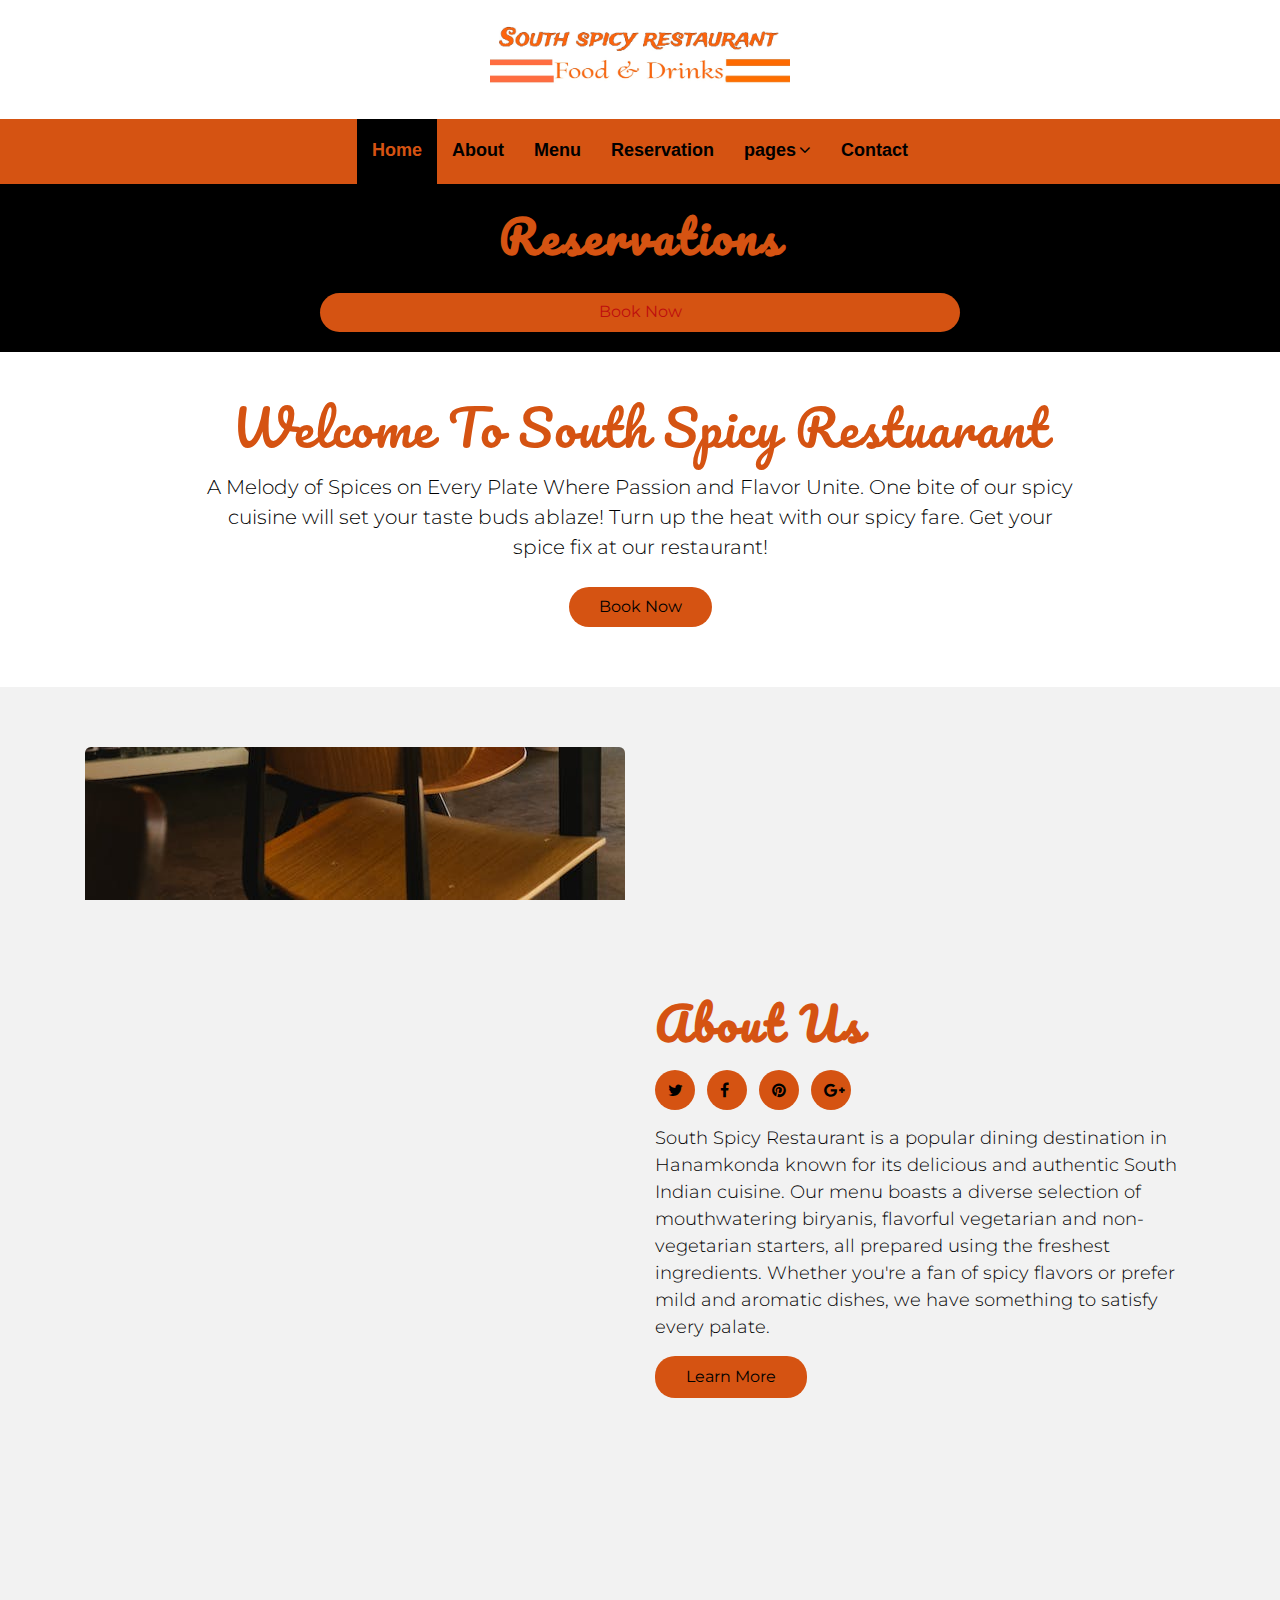
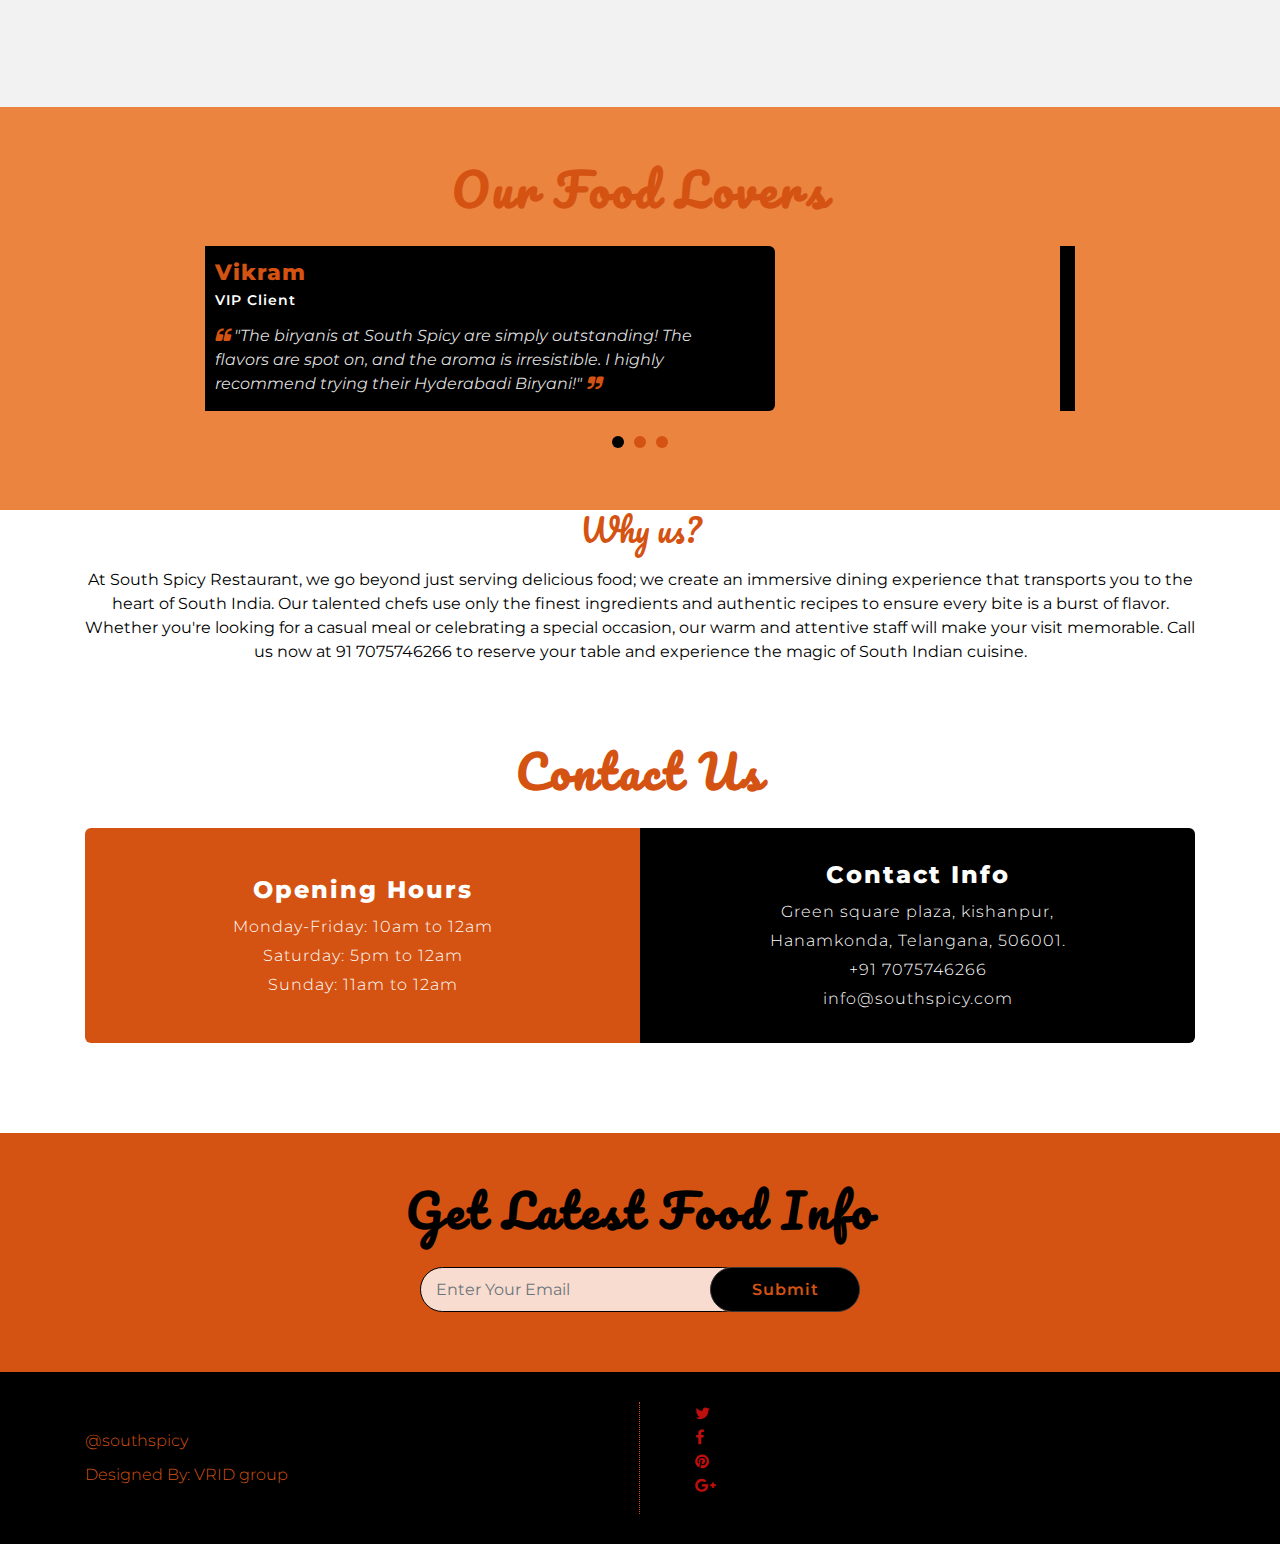
<file: southspicy1/index.html>
<!DOCTYPE html>
<html lang="en">
    <head>
        <meta charset="utf-8">
        <title>South Spicy</title>
        <meta content="width=device-width, initial-scale=1.0" name="viewport">
        <meta content="" name="keywords">
        <meta content="" name="description">

        <!-- Favicons -->
        <link href="img/favicon.ico" rel="icon">
        <link href="img/apple-touch-icon.png" rel="apple-touch-icon">

        <!-- Google Fonts -->
        <link href="https://fonts.googleapis.com/css?family=Montserrat:200,300,400,500,600|Pacifico" rel="stylesheet"> 

        <!-- Bootstrap CSS File -->
        <link href="vendor/bootstrap/css/bootstrap.min.css" rel="stylesheet">

        <!-- Libraries CSS Files -->
        <link href="vendor/font-awesome/css/font-awesome.min.css" rel="stylesheet">
        <link href="vendor/animate/animate.min.css" rel="stylesheet">
        <link href="vendor/owlcarousel/assets/owl.carousel.min.css" rel="stylesheet">
        <link href="vendor/tempusdominus/css/tempusdominus-bootstrap-4.min.css" rel="stylesheet" />

        <!-- Main Stylesheet File -->
        <link href="css/style.css" rel="stylesheet">
    </head>

    <body>

        <!-- Top Header Start -->
        <section id="top-header">
            <div class="logo">
				<img src="img/logo.jpg.jpeg" />
            </div>
        </section>
        <!-- Top Header End -->

        <!-- Header Start -->
        <header id="header">
            <div class="container">
                <nav id="nav-menu-container">
                    <ul class="nav-menu">
                        <li class="menu-active"><a href="index.html">Home</a></li>
                        <li><a href="about.html">About</a></li>
                        <li><a href="menu.html">Menu</a></li>
                        <li><a href="reservation.php">Reservation</a></li>
                        <li class="menu-has-children"><a href="#">pages</a>
                            <ul>
                                <li><a href="log_in.php">Login</a></li>
                            </ul>
                        </li>
                        <li><a href="contact.html">Contact</a></li>
                    </ul>
                </nav>
            </div>
        </header>
        <!-- Header End -->
        
        <!-- Reservations Section Start -->
        <section id="reservations">
            <div class="container">
                <header class="section-header">
                    <h3>Reservations</h3>
                </header>
                <div class="container">
                    <button class="btn btn-block btn-book"><a href="reservation.php">Book Now</a> </button>
                </div>
            </div>
        </section>
        <!-- Reservations Section End -->
        
        <!-- Welcome Section Start -->
        <div id="welcome">
            <div class="container">
                <h3>Welcome to south spicy restuarant</h3>
                <p>A Melody of Spices on Every Plate Where Passion and Flavor Unite. One bite of our spicy cuisine will set your taste buds ablaze! Turn up the heat with our spicy fare. Get your spice fix at our restaurant!</p>
                <a href="reservation.php">Book Now</a>
            </div>
        </div>
        <!-- Welcome Section End -->

        <!-- About Section Start-->
        <section id="about">
            <div class="container">
                <div class="row">
                    <div class="col-md-6">
                        <div class="about-col-left"></div>
                    </div>

                    <div class="col-md-6">
                        <div class="about-col-right">
                            <header class="section-header">
                                <h3>About Us</h3>
                            </header>
                            <ul class="icon">
                                <li><a href="#" class="fa fa-twitter"></a></li>
                                <li><a href="#" class="fa fa-facebook"></a></li>
                                <li><a href="#" class="fa fa-pinterest"></a></li>
                                <li><a href="#" class="fa fa-google-plus"></a></li>
                            </ul>
                           <P>South Spicy Restaurant is a popular dining destination in Hanamkonda known for its delicious and authentic South Indian cuisine. Our menu boasts a diverse selection of mouthwatering biryanis, flavorful vegetarian and non-vegetarian starters, all prepared using the freshest ingredients. Whether you're a fan of spicy flavors or prefer mild and aromatic dishes, we have something to satisfy every palate.</P>
                            <a class="btn" href="#">Learn More</a>
                        </div>
                    </div>
                </div>
            </div>
        </section>
        <!-- About Section End-->

        <!-- Testimonials Section Start -->
        <section id="testimonials" class="section-bg wow fadeInUp">
            <div class="container">
                <div class="section-header">
                    <h3>Our Food Lovers</h3>
                </div>
                <div class="owl-carousel testimonials-carousel">
                    <div class="row testimonial-item">
                        <div class="col-sm-8">
                            <div class="testimonial-content">
                                <div class="content">
                                    <h4>Vikram</h4>
                                    <h5>VIP Client</h5>
                                    <p>
                                        <i class="fa fa-quote-left"></i>
                                        "The biryanis at South Spicy are simply outstanding! The flavors are spot on, and the aroma is irresistible. I highly recommend trying their Hyderabadi Biryani!"
                                        <i class="fa fa-quote-right"></i>
                                    </p>
                                </div>
                            </div>
                        </div>
                    </div>

                    <div class="row testimonial-item">
                        <div class="col-sm-8">
                            <div class="testimonial-content">
                                <div class="content">
                                    <h4>Ravi</h4>
                                    <h5>Regular Client</h5>
                                    <p>
                                        <i class="fa fa-quote-left"></i>
                                        "I've been a regular at South Spicy for years, and they never disappoint. Their veg starters are always fresh and flavorful. The Gobi Manchurian and Paneer Tikka are my favorites!"
                                        <i class="fa fa-quote-right"></i>
                                    </p>
                                </div>
                            </div>
                        </div>
                    </div>

                    <div class="row testimonial-item">
                        <div class="col-sm-8">
                            <div class="testimonial-content">
                                <div class="content">
                                    <h4>Kruthi</h4>
                                    <h5>VIP Client</h5>
                                    <p>
                                        <i class="fa fa-quote-left"></i>
                                        "If you're a spicy lover like me, you have to try the chilly chicken at South Spicy. It's perfectly cooked and full of flavor. I can't get enough of it!"
                                        <i class="fa fa-quote-right"></i>
                                    </p>
                                </div>
                            </div>
                        </div>
                    </div>
                </div>
            </div>
        </section>
        <!-- Testimonials Section End -->




        <!--why us-->
        <div class="lc-section-content lc-section-padding-top-large lc-section-padding-bottom-large">
            <!--Standard width 1 column-->
    <section class="content spacing-default">
        <div class="container">
            <div class="row">
                <div class="col-lg-12 col-sm-12">
                    <div class="qms-client-template-area"><div class="qms-text-module qms-simple-text-module animated fadeInUp" data-aos="fadeInUp">
                        <h2 style="text-align: center; color: #d55312;" >Why us?</h2>
                        <p style="text-align: center;">At South Spicy Restaurant, we go beyond just serving delicious food; we create an immersive dining experience that transports you to the heart of South India. Our talented chefs use only the finest ingredients and authentic recipes to ensure every bite is a burst of flavor. Whether you're looking for a casual meal or celebrating a special occasion, our warm and attentive staff will make your visit memorable. Call us now at 91 7075746266 to reserve your table and experience the magic of South Indian cuisine.</p>
                    </div>
                </div>
                </div>
            </div>
        </div>
    </section>
    <!--Standard width 1 column-->
        <!--end why us-->


        <!-- Contact Section Start -->
        <section id="contact">
            <div class="container">
                <div class="section-header">
                    <h3>Contact Us</h3>
                </div>
                
                <div class="row contact-detail">
                    <div class="col-md-6">
                        <div class="contact-col-1">
                            <div class="contact-hours">
                                <h4>Opening Hours</h4>
                                <p>Monday-Friday: 10am to 12am</p>
                                <p>Saturday: 5pm to 12am</p>
                                <p>Sunday: 11am to 12am</p>
                            </div>
                        </div>
                    </div>
                    <div class="col-md-6">
                        <div class="contact-col-2">
                            <div class="contact-info">
                                <h4>Contact Info</h4>
                                <p>Green square plaza, kishanpur,</p><p> Hanamkonda, Telangana, 506001.</p>
                                <p><a href="tel:+1-234-567-8900">+91 7075746266</a></p>
                                <p><a href="mailto:info@example.com">info@southspicy.com</a></p>
                            </div>
                        </div>
                    </div>
                </div>
            </div>
        </section>
        <!-- Contact Section End -->

        <!-- Subscriber Section Start -->
        <section id="subscriber">
            <div class="container">
                <div class="section-header">
                    <h3>Get Latest Food Info</h3>
                </div>
                
                <div class="row">
                    <div class="col-12">
                        <form class="form-inline">
                            <div class="form-group">
                                <input type="email" class="form-control" placeholder="Enter Your Email">
                            </div>
                            <button type="submit" class="btn">Submit</button>
                        </form>
                    </div>
                </div>
            </div>
        </section>
        <!-- Subscriber Section end -->

        <!-- Footer Start -->
        <footer id="footer">
            <div class="container">
                <div class="row">
                    <div class="col-sm-6">
                        <div class="copyright">
							<p>@southspicy<a href=""></a></p>
							
							<!--/*** This template is free as long as you keep the footer author’s credit link/attribution link/backlink. If you'd like to use the template without the footer author’s credit link/attribution link/backlink, you can purchase the Credit Removal License from "https://htmlcodex.com/credit-removal". Thank you for your support. ***/-->
							<p>Designed By: VRID group<a href="https://htmlcodex.com"></a></p>
						</div>
                    </div>
                    <div class="col-sm-6">
                        <ul class="icon">
                            <li><a href="#" class="fa fa-twitter"></a></li>
                            <li><a href="#" class="fa fa-facebook"></a></li>
                            <li><a href="#" class="fa fa-pinterest"></a></li>
                            <li><a href="#" class="fa fa-google-plus"></a></li>
                        </ul>
                    </div>
                </div>
            </div>
        </footer>
        <!-- Footer end -->

        <a href="#" class="back-to-top"><i class="fa fa-chevron-up"></i></a>

        <!-- JavaScript Libraries -->
        <script src="vendor/jquery/jquery.min.js"></script>
        <script src="vendor/jquery/jquery-migrate.min.js"></script>
        <script src="vendor/bootstrap/js/bootstrap.bundle.min.js"></script>
        <script src="vendor/easing/easing.min.js"></script>
        <script src="vendor/stickyjs/sticky.js"></script>
        <script src="vendor/superfish/hoverIntent.js"></script>
        <script src="vendor/superfish/superfish.min.js"></script>
        <script src="vendor/owlcarousel/owl.carousel.min.js"></script>
        <script src="vendor/tempusdominus/js/moment.min.js"></script>
        <script src="vendor/tempusdominus/js/moment-timezone.min.js"></script>
        <script src="vendor/tempusdominus/js/tempusdominus-bootstrap-4.min.js"></script>

        <!-- Main Javascript File -->
        <script src="js/main.js"></script>

    </body>
</html>
</file>
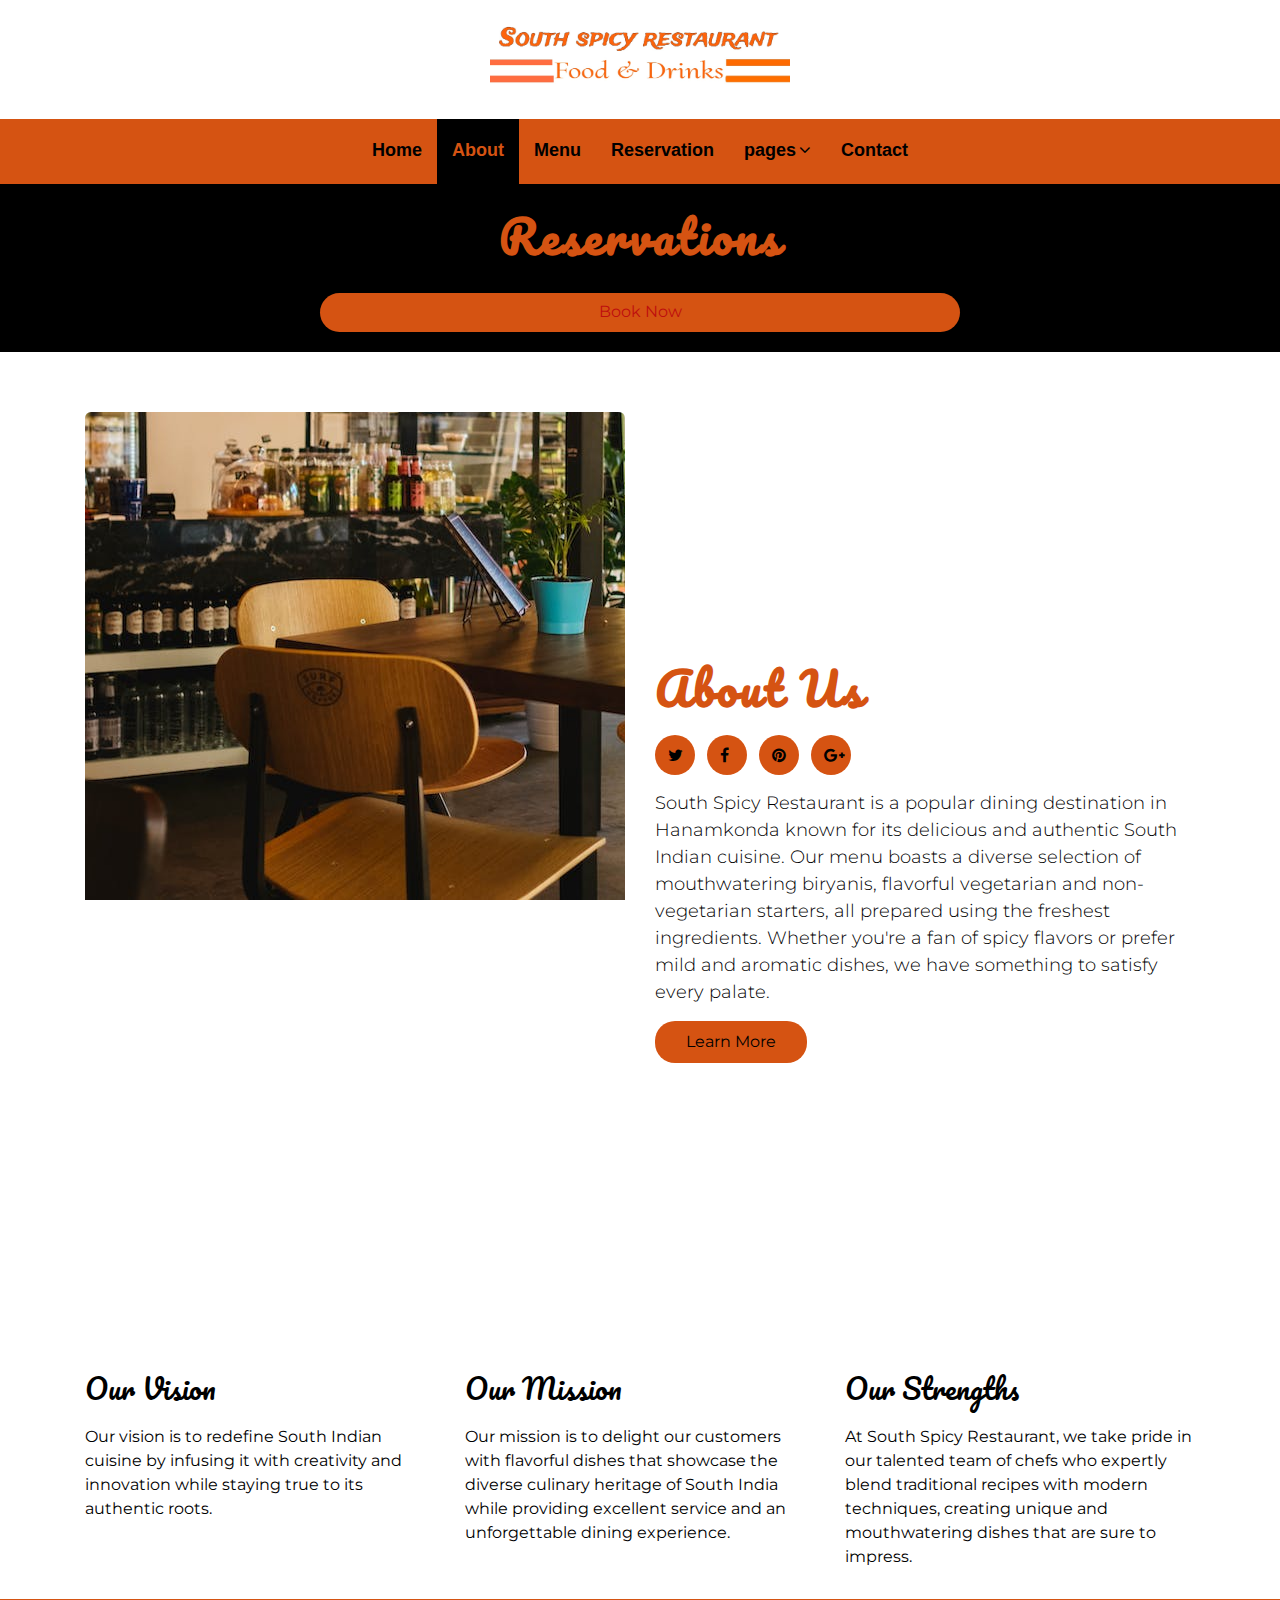
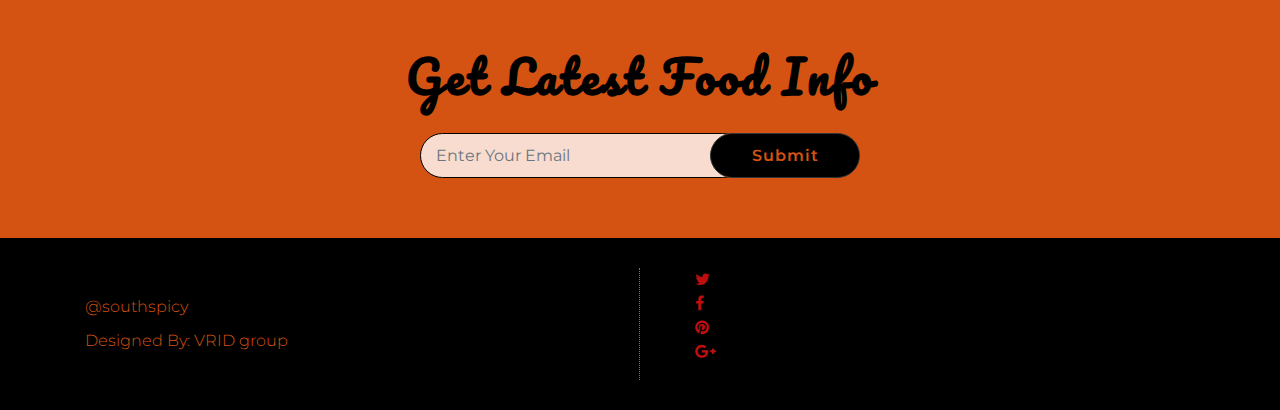
<file: southspicy1/about.html>
<!DOCTYPE html>
<html lang="en">
    <head>
        <meta charset="utf-8">
        <title>South Spicy</title>
        <meta content="width=device-width, initial-scale=1.0" name="viewport">
        <meta content="" name="keywords">
        <meta content="" name="description">

        <!-- Favicons -->
        <link href="img/favicon.ico" rel="icon">
        <link href="img/apple-touch-icon.png" rel="apple-touch-icon">

        <!-- Google Fonts -->
        <link href="https://fonts.googleapis.com/css?family=Montserrat:200,300,400,500,600|Pacifico" rel="stylesheet"> 

        <!-- Bootstrap CSS File -->
        <link href="vendor/bootstrap/css/bootstrap.min.css" rel="stylesheet">

        <!-- Libraries CSS Files -->
        <link href="vendor/font-awesome/css/font-awesome.min.css" rel="stylesheet">
        <link href="vendor/animate/animate.min.css" rel="stylesheet">
        <link href="vendor/owlcarousel/assets/owl.carousel.min.css" rel="stylesheet">
        <link href="vendor/tempusdominus/css/tempusdominus-bootstrap-4.min.css" rel="stylesheet" />

        <!-- Main Stylesheet File -->
        <link href="css/style.css" rel="stylesheet">
    </head>

    <body>

        <!-- Top Header Start -->
        <section id="top-header">
            <div class="logo">
                <img src="img/logo.jpg.jpeg" />
            </div>
        </section>
        <!-- Top Header End -->

        <!-- Header Start -->
        <header id="header">
            <div class="container">
                <nav id="nav-menu-container">
                    <ul class="nav-menu">
                        <li><a href="index.html">Home</a></li>
                        <li class="menu-active"><a href="about.html">About</a></li>
                        <li><a href="menu.html">Menu</a></li>
                        <li><a href="reservation.php">Reservation</a></li>
                        <li class="menu-has-children"><a href="#">pages</a>
                            <ul>
                                <li><a href="log_in.php">Login</a></li>
                            </ul>
                        </li>
                        <li><a href="contact.html">Contact</a></li>
                    </ul>
                </nav>
            </div>
        </header>
        <!-- Header End -->

        <!-- Reservations Section Start -->
        <section id="reservations">
            <div class="container">
                <header class="section-header">
                    <h3>Reservations</h3>
                </header>
                <div class="container">
                    <button class="btn btn-block btn-book"><a href="reservation.php">Book Now</a> </button>
                </div>
            </div>
        </section>
        <!-- Reservations Section End -->

        <!-- About Section Start-->
        <section id="about" style="background: #ffffff;">
            <div class="container">
                <div class="row">
                    <div class="col-md-6">
                        <div class="about-col-left"></div>
                    </div>

                    <div class="col-md-6">
                        <div class="about-col-right">
                            <header class="section-header">
                                <h3>About Us</h3>
                            </header>
                            <ul class="icon">
                                <li><a href="#" class="fa fa-twitter"></a></li>
                                <li><a href="#" class="fa fa-facebook"></a></li>
                                <li><a href="#" class="fa fa-pinterest"></a></li>
                                <li><a href="#" class="fa fa-google-plus"></a></li>
                            </ul>
                                 <P>South Spicy Restaurant is a popular dining destination in Hanamkonda known for its delicious and authentic South Indian cuisine. Our menu boasts a diverse selection of mouthwatering biryanis, flavorful vegetarian and non-vegetarian starters, all prepared using the freshest ingredients. Whether you're a fan of spicy flavors or prefer mild and aromatic dishes, we have something to satisfy every palate.</P>
                            <a class="btn" href="#">Learn More</a>
                        </div>
                    </div>
                </div>
            </div>
        </section>

        <div class="lc-section-content lc-section-padding-top-large lc-section-padding-bottom-large">
            <!--standard width 3 column 4-4-4-->
    <section class="content spacing-default">
        <div class="container">
            <div class="row">
                <div class="col-lg-4 col-sm-4">
                    <div class="qms-client-template-area"><div class="qms-text-module qms-simple-text-module animated fadeInUp" data-aos="fadeInUp"><h3>Our Vision</h3></div><div class="qms-text-module qms-simple-text-module animated fadeInUp" data-aos="fadeInUp"><p>Our vision is to redefine South Indian cuisine by infusing it with creativity and innovation while staying true to its authentic roots.</p></div></div>
                </div>
                <div class="col-lg-4 col-sm-4">
                    <div class="qms-client-template-area"><div class="qms-text-module qms-simple-text-module animated fadeInUp" data-aos="fadeInUp"><h3>Our Mission</h3></div><div class="qms-text-module qms-simple-text-module animated fadeInUp" data-aos="fadeInUp"><p>Our mission is to delight our customers with flavorful dishes that showcase the diverse culinary heritage of South India while providing excellent service and an unforgettable dining experience.</p></div></div>
                </div>
                <div class="col-lg-4 col-sm-4">
                    <div class="qms-client-template-area"><div class="qms-text-module qms-simple-text-module animated fadeInUp" data-aos="fadeInUp"><h3>Our Strengths</h3></div><div class="qms-text-module qms-simple-text-module animated fadeInUp" data-aos="fadeInUp"><p>At South Spicy Restaurant, we take pride in our talented team of chefs who expertly blend traditional recipes with modern techniques, creating unique and mouthwatering dishes that are sure to impress.</p></div></div>
                </div>
            </div>
        </div>
    </section>
    <!--/Standard width 3 column 4-4-4-->
    
        </div>
        <!-- About Section End-->

        <!-- Subscriber Section Start -->
        <section id="subscriber">
            <div class="container">
                <div class="section-header">
                    <h3>Get Latest Food Info</h3>
                </div>

                <div class="row">
                    <div class="col-12">
                        <form class="form-inline">
                            <div class="form-group">
                                <input type="email" class="form-control" placeholder="Enter Your Email">
                            </div>
                            <button type="submit" class="btn">Submit</button>
                        </form>
                    </div>
                </div>
            </div>
        </section>
        <!-- Subscriber Section end -->

        <!-- Footer Start -->
        <footer id="footer">
            <div class="container">
                <div class="row">
                    <div class="col-sm-6">
                        <div class="copyright">
							<p>@southspicy<a href=""></a></p>
							
							<!--/*** This template is free as long as you keep the footer author’s credit link/attribution link/backlink. If you'd like to use the template without the footer author’s credit link/attribution link/backlink, you can purchase the Credit Removal License from "https://htmlcodex.com/credit-removal". Thank you for your support. ***/-->
							<p>Designed By: VRID group<a href="https://htmlcodex.com"></a></p>
						</div>
                    </div>
                    <div class="col-sm-6">
                        <ul class="icon">
                            <li><a href="#" class="fa fa-twitter"></a></li>
                            <li><a href="#" class="fa fa-facebook"></a></li>
                            <li><a href="#" class="fa fa-pinterest"></a></li>
                            <li><a href="#" class="fa fa-google-plus"></a></li>
                        </ul>
                    </div>
                </div>
            </div>
        </footer>
        <!-- Footer end -->

        <a href="#" class="back-to-top"><i class="fa fa-chevron-up"></i></a>

        <!-- JavaScript Libraries -->
        <script src="vendor/jquery/jquery.min.js"></script>
        <script src="vendor/jquery/jquery-migrate.min.js"></script>
        <script src="vendor/bootstrap/js/bootstrap.bundle.min.js"></script>
        <script src="vendor/easing/easing.min.js"></script>
        <script src="vendor/stickyjs/sticky.js"></script>
        <script src="vendor/superfish/hoverIntent.js"></script>
        <script src="vendor/superfish/superfish.min.js"></script>
        <script src="vendor/owlcarousel/owl.carousel.min.js"></script>
        <script src="vendor/tempusdominus/js/moment.min.js"></script>
        <script src="vendor/tempusdominus/js/moment-timezone.min.js"></script>
        <script src="vendor/tempusdominus/js/tempusdominus-bootstrap-4.min.js"></script>

        <!-- Main Javascript File -->
        <script src="js/main.js"></script>

    </body>
</html>
</file>
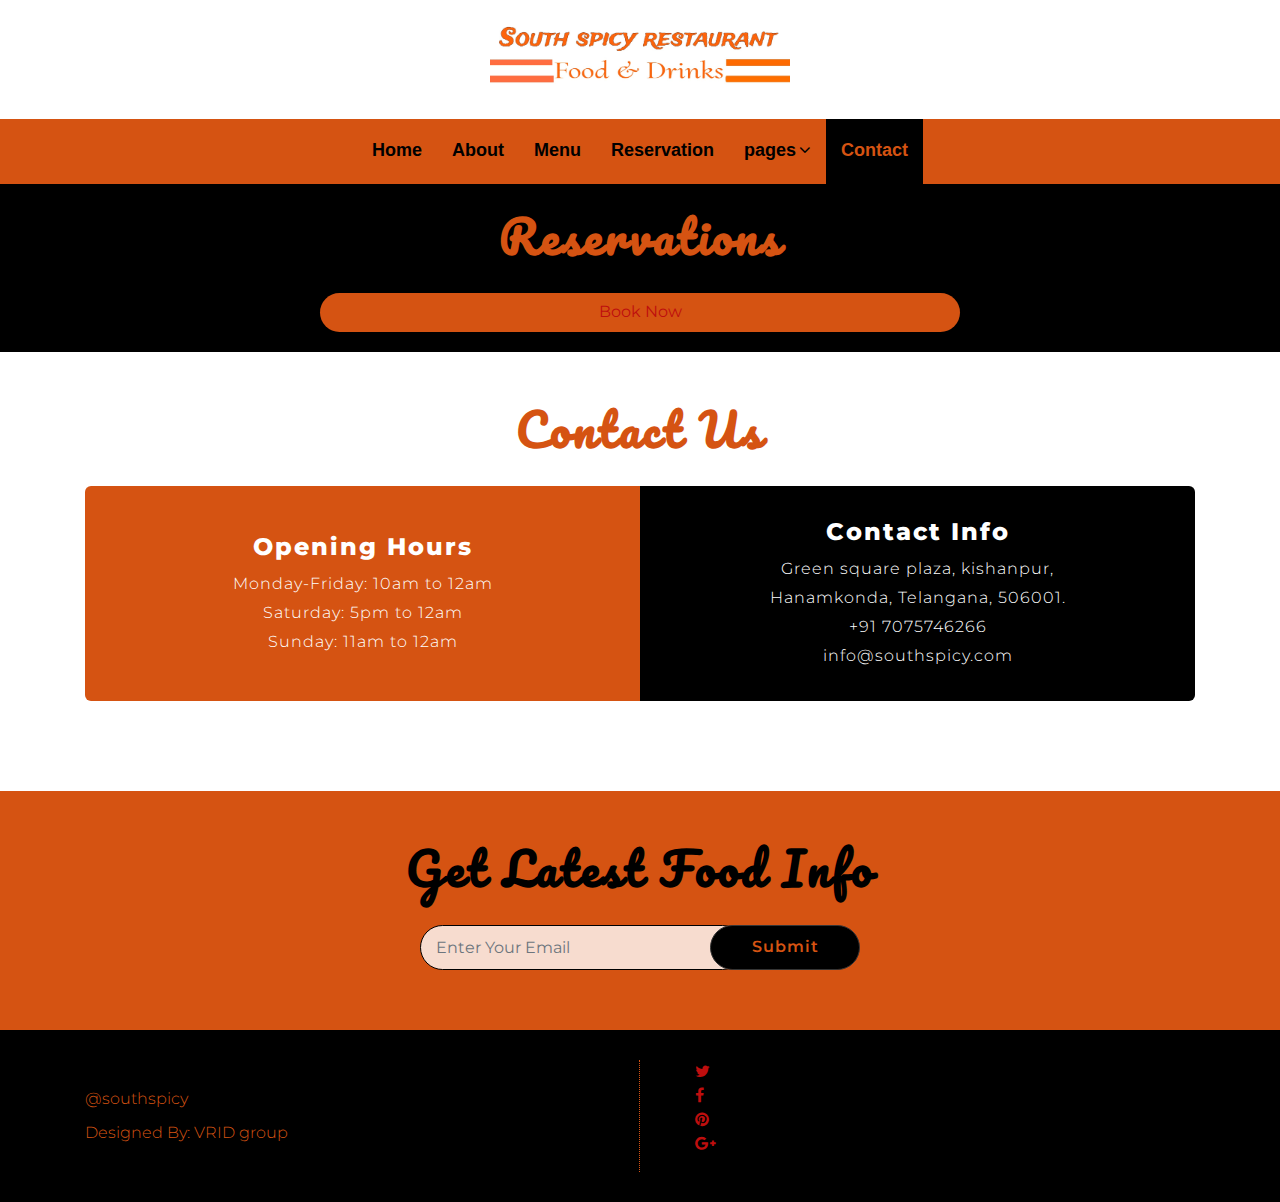
<file: southspicy1/contact.html>
<!DOCTYPE html>
<html lang="en">
    <head>
        <meta charset="utf-8">
        <title>South Spicy</title>
        <meta content="width=device-width, initial-scale=1.0" name="viewport">
        <meta content="" name="keywords">
        <meta content="" name="description">

        <!-- Favicons -->
        <link href="img/favicon.ico" rel="icon">
        <link href="img/apple-touch-icon.png" rel="apple-touch-icon">

        <!-- Google Fonts -->
        <link href="https://fonts.googleapis.com/css?family=Montserrat:200,300,400,500,600|Pacifico" rel="stylesheet"> 

        <!-- Bootstrap CSS File -->
        <link href="vendor/bootstrap/css/bootstrap.min.css" rel="stylesheet">

        <!-- Libraries CSS Files -->
        <link href="vendor/font-awesome/css/font-awesome.min.css" rel="stylesheet">
        <link href="vendor/animate/animate.min.css" rel="stylesheet">
        <link href="vendor/owlcarousel/assets/owl.carousel.min.css" rel="stylesheet">
        <link href="vendor/tempusdominus/css/tempusdominus-bootstrap-4.min.css" rel="stylesheet" />

        <!-- Main Stylesheet File -->
        <link href="css/style.css" rel="stylesheet">
    </head>

    <body>

        <!-- Top Header Start -->
        <section id="top-header">
            <div class="logo">
                <img src="img/logo.jpg.jpeg" />
            </div>
        </section>
        <!-- Top Header End -->

        <!-- Header Start -->
        <header id="header">
            <div class="container">
                <nav id="nav-menu-container">
                    <ul class="nav-menu">
                        <li><a href="index.html">Home</a></li>
                        <li><a href="about.html">About</a></li>
                        <li><a href="menu.html">Menu</a></li>
                        <li><a href="reservation.php">Reservation</a></li>
                        <li class="menu-has-children"><a href="#">pages</a>
                            <ul>
                                <li><a href="log_in.php">Login</a></li>
                            </ul>
                        </li>
                        <li class="menu-active"><a href="contact.html">Contact</a></li>
                    </ul>
                </nav>
            </div>
        </header>
        <!-- Header End -->

       <!-- Reservations Section Start -->
       <section id="reservations">
        <div class="container">
            <header class="section-header">
                <h3>Reservations</h3>
            </header>
            <div class="container">
                <button class="btn btn-block btn-book"><a href="reservation.php">Book Now</a> </button>
            </div>
        </div>
        </section>
       <!-- Reservations Section End -->

        <!-- Contact Section Start -->
        <section id="contact">
            <div class="container">
                <div class="section-header">
                    <h3>Contact Us</h3>
                </div>
                
                <div class="row contact-detail">
                    <div class="col-md-6">
                        <div class="contact-col-1">
                            <div class="contact-hours">
                                <h4>Opening Hours</h4>
                                <p>Monday-Friday: 10am to 12am</p>
                                <p>Saturday: 5pm to 12am</p>
                                <p>Sunday: 11am to 12am</p>
                            </div>
                        </div>
                    </div>
                    <div class="col-md-6">
                        <div class="contact-col-2">
                            <div class="contact-info">
                                <h4>Contact Info</h4>
                                <p>Green square plaza, kishanpur,</p><P> Hanamkonda, Telangana, 506001.</p>
                                <p><a href="tel:+1-234-567-8900">+91 7075746266</a></p>
                                <p><a href="mailto:info@example.com">info@southspicy.com</a></p>
                            </div>
                        </div>
                    </div>
                </div>

                
            </div>
        </section>
        <!-- Contact Section End -->
            
        <!-- Subscriber Section Start -->
        <section id="subscriber">
            <div class="container">
                <div class="section-header">
                    <h3>Get Latest Food Info</h3>
                </div>

                <div class="row">
                    <div class="col-12">
                        <form class="form-inline">
                            <div class="form-group">
                                <input type="email" class="form-control" placeholder="Enter Your Email">
                            </div>
                            <button type="submit" class="btn">Submit</button>
                        </form>
                    </div>
                </div>
            </div>
        </section>
        <!-- Subscriber Section end -->

            <!-- Footer Start -->
                <footer id="footer">
                    <div class="container">
                        <div class="row">
                            <div class="col-sm-6">
                                <div class="copyright">
                                    <p>@southspicy<a href=""></a></p>
                                    
                                    <!--/*** This template is free as long as you keep the footer author’s credit link/attribution link/backlink. If you'd like to use the template without the footer author’s credit link/attribution link/backlink, you can purchase the Credit Removal License from "https://htmlcodex.com/credit-removal". Thank you for your support. ***/-->
                                    <p>Designed By: VRID group<a href="https://htmlcodex.com"></a></p>
                                </div>
                            </div>
                            <div class="col-sm-6">
                                <ul class="icon">
                                    <li><a href="#" class="fa fa-twitter"></a></li>
                                    <li><a href="#" class="fa fa-facebook"></a></li>
                                    <li><a href="#" class="fa fa-pinterest"></a></li>
                                    <li><a href="#" class="fa fa-google-plus"></a></li>
                                </ul>
                            </div>
                        </div>
                    </div>
                </footer>
            <!-- Footer end -->

        <a href="#" class="back-to-top"><i class="fa fa-chevron-up"></i></a>

        <!-- JavaScript Libraries -->
        <script src="vendor/jquery/jquery.min.js"></script>
        <script src="vendor/jquery/jquery-migrate.min.js"></script>
        <script src="vendor/bootstrap/js/bootstrap.bundle.min.js"></script>
        <script src="vendor/easing/easing.min.js"></script>
        <script src="vendor/stickyjs/sticky.js"></script>
        <script src="vendor/superfish/hoverIntent.js"></script>
        <script src="vendor/superfish/superfish.min.js"></script>
        <script src="vendor/owlcarousel/owl.carousel.min.js"></script>
        <script src="vendor/tempusdominus/js/moment.min.js"></script>
        <script src="vendor/tempusdominus/js/moment-timezone.min.js"></script>
        <script src="vendor/tempusdominus/js/tempusdominus-bootstrap-4.min.js"></script>

        <!-- Main Javascript File -->
        <script src="js/main.js"></script>

    </body>
</html>
</file>
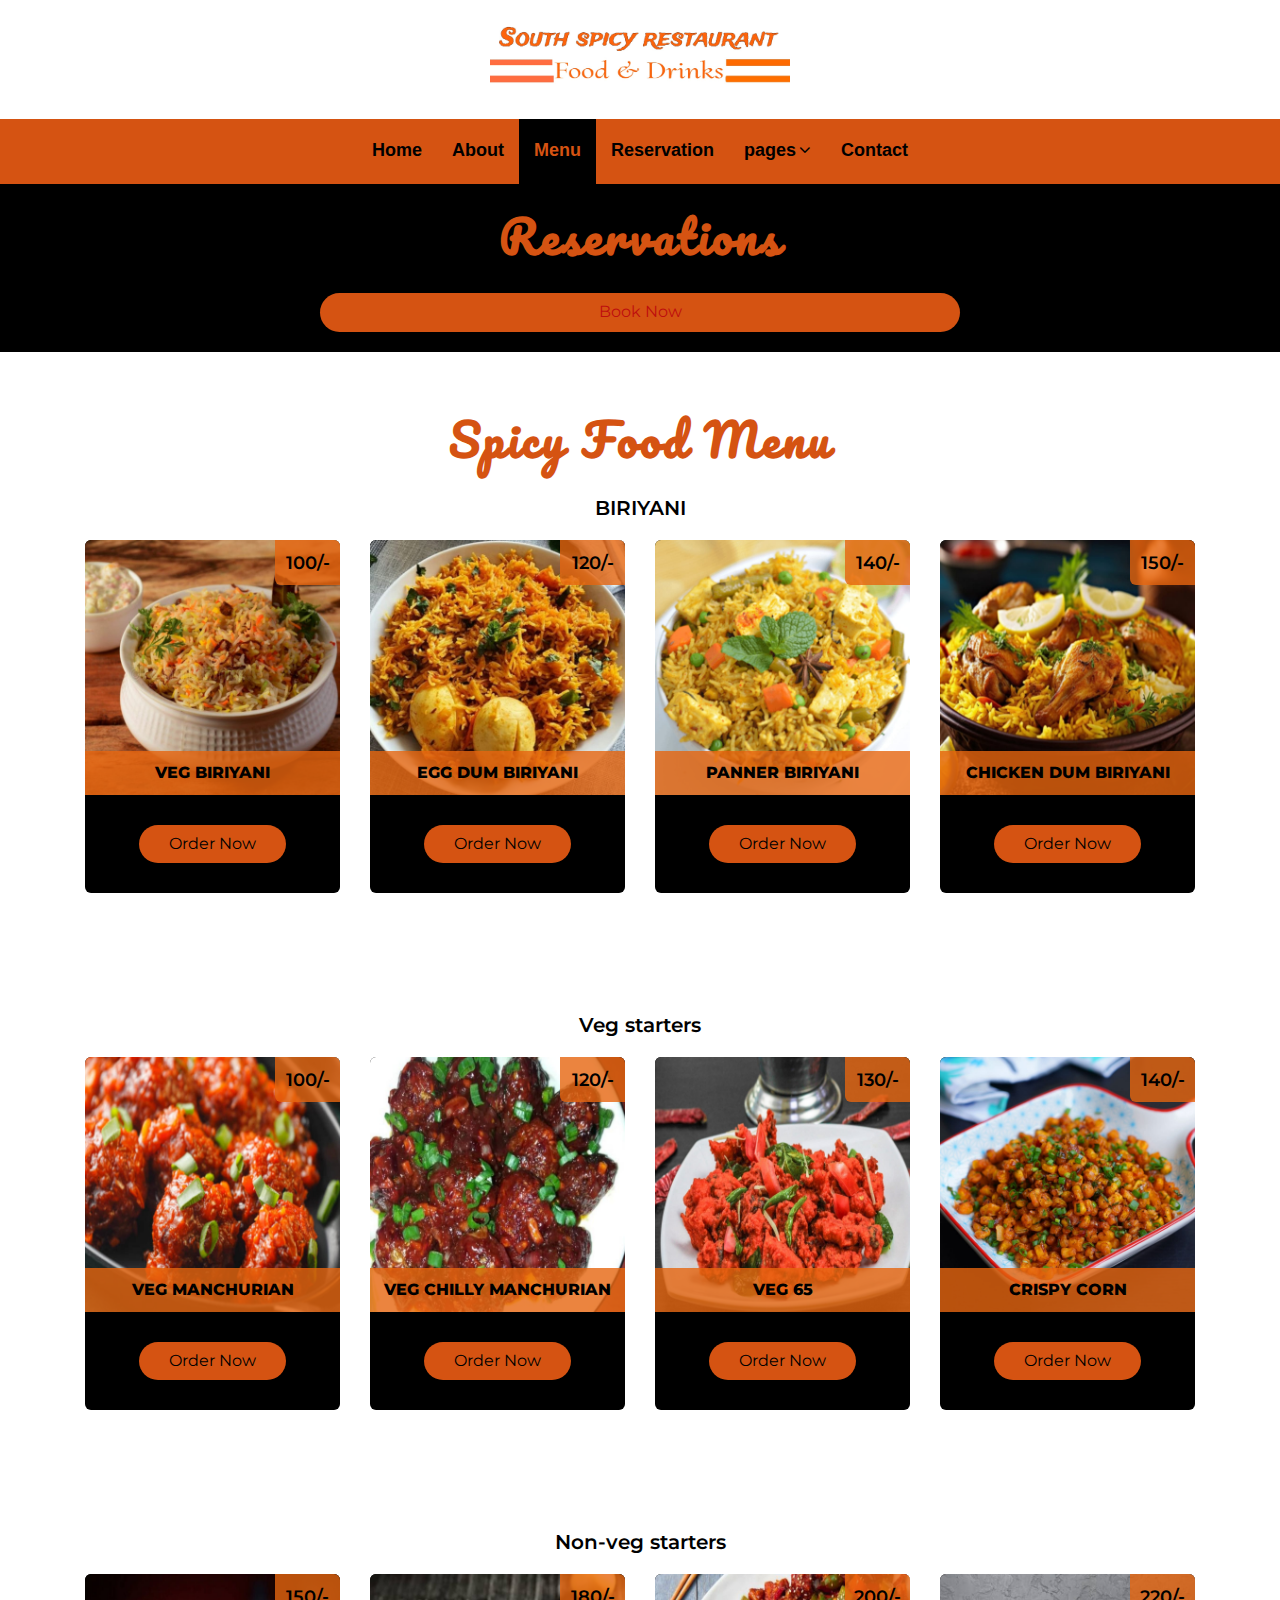
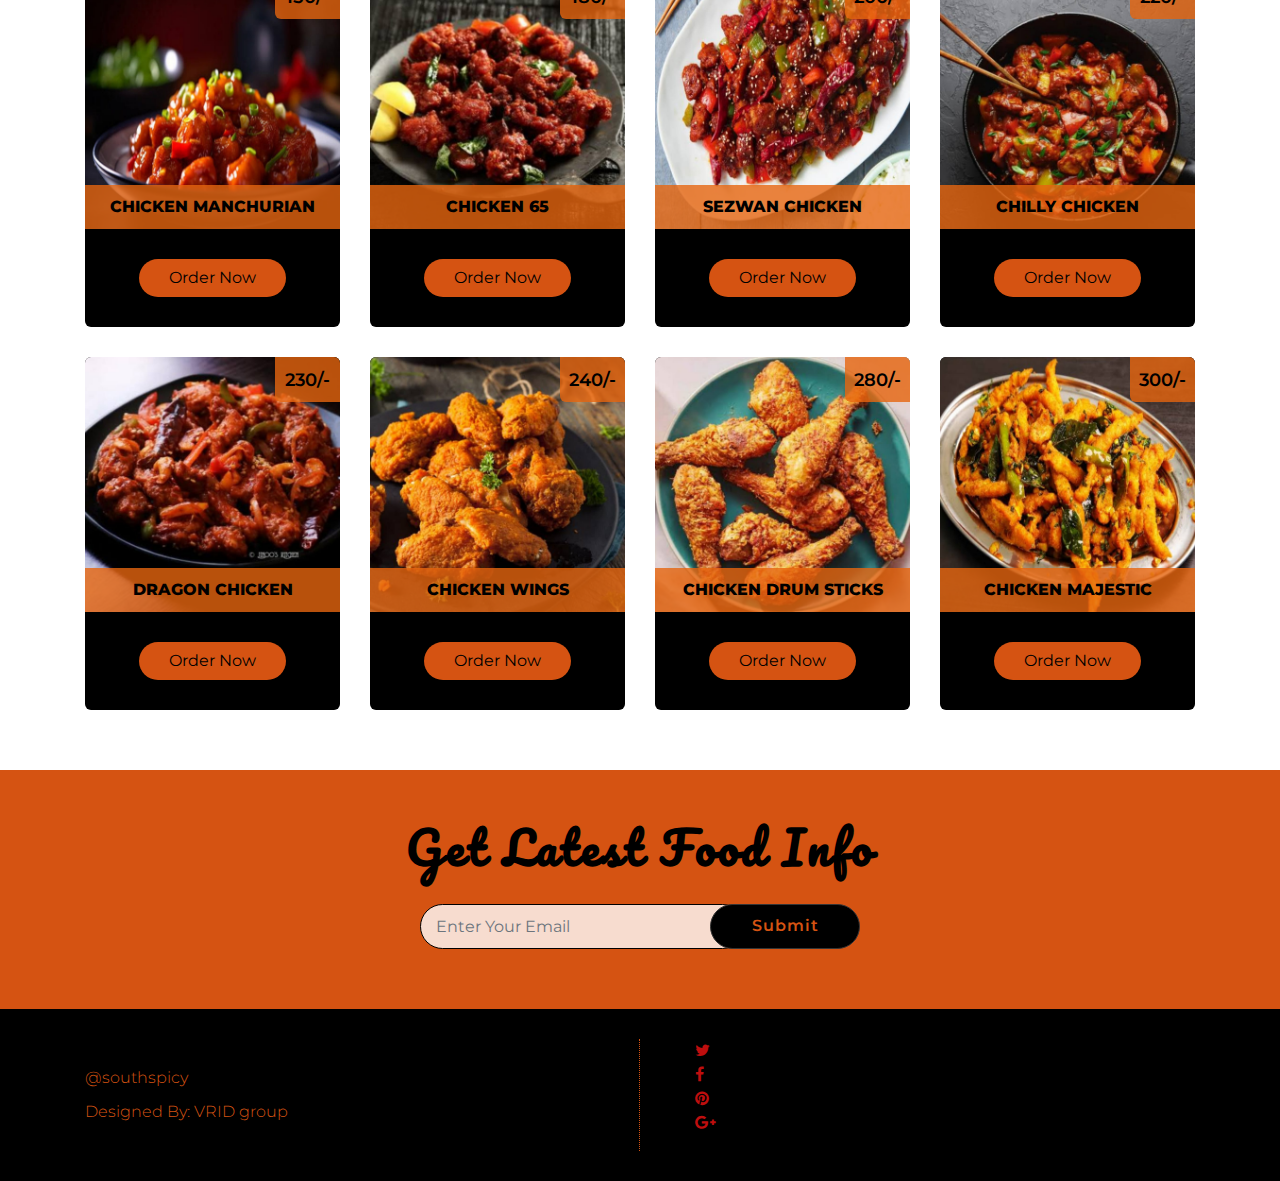
<file: southspicy1/menu.html>
<!DOCTYPE html>
<html lang="en">
    <head>
        <meta charset="utf-8">
        <title>ISouth Spicy</title>
        <meta content="width=device-width, initial-scale=1.0" name="viewport">
        <meta content="" name="keywords">
        <meta content="" name="description">

        <!-- Favicons -->
        <link href="img/favicon.ico" rel="icon">
        <link href="img/apple-touch-icon.png" rel="apple-touch-icon">

        <!-- Google Fonts -->
        <link href="https://fonts.googleapis.com/css?family=Montserrat:200,300,400,500,600|Pacifico" rel="stylesheet"> 

        <!-- Bootstrap CSS File -->
        <link href="vendor/bootstrap/css/bootstrap.min.css" rel="stylesheet">

        <!-- Libraries CSS Files -->
        <link href="vendor/font-awesome/css/font-awesome.min.css" rel="stylesheet">
        <link href="vendor/animate/animate.min.css" rel="stylesheet">
        <link href="vendor/owlcarousel/assets/owl.carousel.min.css" rel="stylesheet">
        <link href="vendor/tempusdominus/css/tempusdominus-bootstrap-4.min.css" rel="stylesheet" />

        <!-- Main Stylesheet File -->
        <link href="css/style.css" rel="stylesheet">
    </head>

    <body>

        <!-- Top Header Start -->
        <section id="top-header">
            <div class="logo">
                <img src="img/logo.jpg.jpeg" />
            </div>
        </section>
        <!-- Top Header End -->

        <!-- Header Start -->
        <header id="header">
            <div class="container">
                <nav id="nav-menu-container">
                    <ul class="nav-menu">
                        <li><a href="index.html">Home</a></li>
                        <li><a href="about.html">About</a></li>
                        <li class="menu-active"><a href="menu.html">Menu</a></li>
                        <li><a href="reservation.php">Reservation</a></li>
                        <li class="menu-has-children"><a href="#">pages</a>
                            <ul>
                                <li><a href="log_in.php">Login</a></li>
                            </ul>
                        </li>
                        <li><a href="contact.html">Contact</a></li>
                    </ul>
                </nav>
            </div>
        </header>
        <!-- Header End -->

        <!-- Reservations Section Start -->
        <section id="reservations">
            <div class="container">
                <header class="section-header">
                    <h3>Reservations</h3>
                </header>
                <div class="container">
                    <button class="btn btn-block btn-book"><a href="reservation.php">Book Now</a> </button>
                </div>
            </div>
        </section>
        <!-- Reservations Section End -->

        <!-- Menu Section Start -->
        <!--biriyani-->
        <section id="food-menu">
            <div class="container">
                <header class="section-header">
                    <h3>Spicy Food Menu</h3>
                    <h5>BIRIYANI</h5>
                </header>
                <div class="row">
                    <div class="col-sm-6 col-md-4 col-lg-3">
                        <div class="single-menu">
                            <img class="img-fluid" src="img/menu-b1.jpeg" />
                            <div>100/-</div>
                            <h4>veg biriyani</h4>
                            <a href="order.html">Order Now</a>
                        </div>
                    </div>
                    <div class="col-sm-6 col-md-4 col-lg-3">
                        <div class="single-menu">
                            <img class="img-fluid" src="img/menu-b2.jpeg" />
                            <div>120/-</div>
                            <h4>Egg dum biriyani</h4>
                            <a href="order.html">Order Now</a>
                        </div>
                    </div>
                    <div class="col-sm-6 col-md-4 col-lg-3">
                        <div class="single-menu">
                            <img class="img-fluid" src="img/menu-b3.jpeg" />
                            <div>140/-</div>
                            <h4>panner biriyani</h4>
                            <a href="order.html">Order Now</a>
                        </div>
                    </div>
                    <div class="col-sm-6 col-md-4 col-lg-3">
                        <div class="single-menu">
                            <img class="img-fluid" src="img/menu-b4.jpeg" />
                            <div>150/-</div>
                            <h4>chicken dum biriyani</h4>
                            <a href="order.html">Order Now</a>
                        </div>
                    </div>
                </div>
            </div>
        </section>
        <!--veg starters-->
        <section id="food-menu">
            <div class="container">
                <header class="section-header">
                    <h5>Veg starters</h5>
                </header>
                <div class="row">
                    <div class="col-sm-6 col-md-4 col-lg-3">
                        <div class="single-menu">
                            <img class="img-fluid" src="img/menu-vs1.jpeg" />
                            <div>100/-</div>
                            <h4>veg manchurian</h4>
                            <a href="order.html">Order Now</a>
                        </div>
                    </div>
                    <div class="col-sm-6 col-md-4 col-lg-3">
                        <div class="single-menu">
                            <img class="img-fluid" src="img/menu-vs2.jpeg" />
                            <div>120/-</div>
                            <h4>Veg chilly manchurian</h4>
                            <a href="order.html">Order Now</a>
                        </div>
                    </div>
                    <div class="col-sm-6 col-md-4 col-lg-3">
                        <div class="single-menu">
                            <img class="img-fluid" src="img/menu-vs3.jpeg" />
                            <div>130/-</div>
                            <h4>veg 65</h4>
                            <a href="order.html">Order Now</a>
                        </div>
                    </div>
                    <div class="col-sm-6 col-md-4 col-lg-3">
                        <div class="single-menu">
                            <img class="img-fluid" src="img/menu-vs4.jpeg" />
                            <div>140/-</div>
                            <h4>Crispy corn</h4>
                            <a href="order.html">Order Now</a>
                        </div>
                    </div>
                </div>
            </div>
        </section>
        <!--Non-veg starters-->
        <section id="food-menu">
            <div class="container">
                <header class="section-header">
                    <h5>Non-veg starters</h5>
                </header>
                <div class="row">
                    <div class="col-sm-6 col-md-4 col-lg-3">
                        <div class="single-menu">
                            <img class="img-fluid" src="img/menu-nvs1.jpeg" />
                            <div>150/-</div>
                            <h4>chicken manchurian</h4>
                            <a href="order.html">Order Now</a>
                        </div>
                    </div>
                    <div class="col-sm-6 col-md-4 col-lg-3">
                        <div class="single-menu">
                            <img class="img-fluid" src="img/menu-nvs2.jpeg" />
                            <div>180/-</div>
                            <h4>Chicken 65</h4>
                            <a href="order.html">Order Now</a>
                        </div>
                    </div>
                    <div class="col-sm-6 col-md-4 col-lg-3">
                        <div class="single-menu">
                            <img class="img-fluid" src="img/menu-nvs3.jpeg" />
                            <div>200/-</div>
                            <h4>Sezwan chicken</h4>
                            <a href="order.html">Order Now</a>
                        </div>
                    </div>
                    <div class="col-sm-6 col-md-4 col-lg-3">
                        <div class="single-menu">
                            <img class="img-fluid" src="img/menu-nvs4.jpeg" />
                            <div>220/-</div>
                            <h4>Chilly chicken</h4>
                            <a href="order.html">Order Now</a>
                        </div>
                    </div>
                    <div class="col-sm-6 col-md-4 col-lg-3">
                        <div class="single-menu">
                            <img class="img-fluid" src="img/menu-nvs5.jpeg" />
                            <div>230/-</div>
                            <h4>Dragon chicken</h4>
                            <a href="order.html">Order Now</a>
                        </div>
                    </div>
                    <div class="col-sm-6 col-md-4 col-lg-3">
                        <div class="single-menu">
                            <img class="img-fluid" src="img/menu-nvs6.jpeg" />
                            <div>240/-</div>
                            <h4>Chicken wings</h4>
                            <a href="order.html">Order Now</a>
                        </div>
                    </div>
                    <div class="col-sm-6 col-md-4 col-lg-3">
                        <div class="single-menu">
                            <img class="img-fluid" src="img/menu-nvs7.jpeg" />
                            <div>280/-</div>
                            <h4>Chicken drum sticks</h4>
                            <a href="order.html">Order Now</a>
                        </div>
                    </div>
                    <div class="col-sm-6 col-md-4 col-lg-3">
                        <div class="single-menu">
                            <img class="img-fluid" src="img/menu-nvs8.jpeg" />
                            <div>300/-</div>
                            <h4>Chicken majestic</h4>
                            <a href="order.html">Order Now</a>
                        </div>
                    </div>
                </div>
            </div>
        </section>
        <!-- Menu Section End-->
            
        <!-- Subscriber Section Start -->
        <section id="subscriber">
            <div class="container">
                <div class="section-header">
                    <h3>Get Latest Food Info</h3>
                </div>
                
                <div class="row">
                    <div class="col-12">
                        <form class="form-inline">
                            <div class="form-group">
                                <input type="email" class="form-control" placeholder="Enter Your Email">
                            </div>
                            <button type="submit" class="btn">Submit</button>
                        </form>
                    </div>
                </div>
            </div>
        </section>
        <!-- Subscriber Section end -->

               <!-- Footer Start -->
            <footer id="footer">
                <div class="container">
                    <div class="row">
                        <div class="col-sm-6">
                            <div class="copyright">
                                <p>@southspicy<a href=""></a></p>
                                
                                <!--/*** This template is free as long as you keep the footer author’s credit link/attribution link/backlink. If you'd like to use the template without the footer author’s credit link/attribution link/backlink, you can purchase the Credit Removal License from "https://htmlcodex.com/credit-removal". Thank you for your support. ***/-->
                                <p>Designed By: VRID group<a href="https://htmlcodex.com"></a></p>
                            </div>
                        </div>
                        <div class="col-sm-6">
                            <ul class="icon">
                                <li><a href="#" class="fa fa-twitter"></a></li>
                                <li><a href="#" class="fa fa-facebook"></a></li>
                                <li><a href="#" class="fa fa-pinterest"></a></li>
                                <li><a href="#" class="fa fa-google-plus"></a></li>
                            </ul>
                        </div>
                    </div>
                </div>
            </footer>
            <!-- Footer end -->
        <a href="#" class="back-to-top"><i class="fa fa-chevron-up"></i></a>

        <!-- JavaScript Libraries -->
        <script src="vendor/jquery/jquery.min.js"></script>
        <script src="vendor/jquery/jquery-migrate.min.js"></script>
        <script src="vendor/bootstrap/js/bootstrap.bundle.min.js"></script>
        <script src="vendor/easing/easing.min.js"></script>
        <script src="vendor/stickyjs/sticky.js"></script>
        <script src="vendor/superfish/hoverIntent.js"></script>
        <script src="vendor/superfish/superfish.min.js"></script>
        <script src="vendor/owlcarousel/owl.carousel.min.js"></script>
        <script src="vendor/tempusdominus/js/moment.min.js"></script>
        <script src="vendor/tempusdominus/js/moment-timezone.min.js"></script>
        <script src="vendor/tempusdominus/js/tempusdominus-bootstrap-4.min.js"></script>

        <!-- Main Javascript File -->
        <script src="js/main.js"></script>

    </body>
</html>
</file>
<file: southspicy1/css/style.css>
/* ================================================= */
/* ------------------ General CSS ------------------ */
/* ================================================= */

body {
    color: #000000;
    font-family: 'Montserrat', sans-serif;
    font-weight: 400;
    background: #ffffff;
}

a {
    color: #be0e0e;
    transition: 0.5s;
}

a:hover,
a:active,
a:focus {
    color: #000000;
    outline: none;
    text-decoration: none;
}

p {
    padding: 0;
    margin: 0 0 30px 0;
}

h1,
h2,
h3 {
    font-family: 'Pacifico', cursive;
    color: #000000;
    margin: 0 0 20px 0;
    padding: 0;
    font-weight: 400;
}

h4,
h5,
h6 {
    font-family: 'Montserrat', sans-serif;
    color: #000000;
    margin: 0 0 20px 0;
    padding: 0;
    font-weight: 600;
}

.back-to-top {
    position: fixed;
    display: none;
    background: #be0e0e;
    color: #000000;
    width: 44px;
    height: 44px;
    text-align: center;
    line-height: 1;
    font-size: 18px;
    border-radius: 50%;
    right: 15px;
    bottom: 15px;
    transition: background 0.5s;
    z-index: 11;
}

.back-to-top:hover {
    color: #be0e0e;
    background: #000000;
}

.back-to-top i {
    padding-top: 10px;
}

/* ================================================= */
/* ---------------- Top Header CSS ----------------- */
/* ================================================= */

#top-header {
    position: relative;
    width: 100%;
    max-height: 90px;
    margin: 15px 0;
}

#top-header .logo {
    position: relative;
    width: 300px;
    margin: 0 auto;
}

#top-header .logo img {
    width: 100%;
}

@media (max-width: 767.98px) {
    #top-header .logo {
        width: 220px;
    }
}

/* ================================================= */
/* ------------------ Header CSS ------------------- */
/* ================================================= */

#header {
    font-family: 'Nunito', sans-serif;
    position: relative;
    background: #d55312;
    height: 70px;
    text-align: center;
    border-bottom: 5px solid #000000;
}

@media (max-width: 767.98px) {
    #header,
    #header-sticky-wrapper {
        display: none;
    }
}

#nav-menu-container {
    display: inline-block;
}

.nav-menu,
.nav-menu * {
    margin: 0;
    padding: 0;
    list-style: none;
}

.nav-menu ul {
    position: absolute;
    display: none;
    top: 100%;
    left: 0;
    text-align: left;
    z-index: 99;
}

.nav-menu li {
    position: relative;
    white-space: nowrap;
}

.nav-menu > li {
    float: left;
}

.nav-menu li:hover > ul,
.nav-menu li.sfHover > ul {
    display: block;
}

.nav-menu ul ul {
    top: 0;
    left: 100%;
}

.nav-menu ul li {
    min-width: 180px;
}

.sf-arrows .sf-with-ul {
    padding-right: 30px;
}

.sf-arrows .sf-with-ul:after {
    content: "\f107";
    position: absolute;
    right: 15px;
    font-family: FontAwesome;
    font-style: normal;
    font-weight: normal;
}

.sf-arrows ul .sf-with-ul:after {
    content: "\f105";
}

.nav-menu a {
    padding: 18px 15px 20px 15px;
    text-decoration: none;
    display: inline-block;
    color: #000000;
    font-weight: 600;
    font-size: 18px;
    outline: none;
}

.nav-menu a:hover,
.nav-menu .menu-active > a {
    color: #d55312;
    background: #000000;
}

.nav-menu ul {
    margin: 0;
    -webkit-box-shadow: 0px 0px 1px 1px rgba(0, 0, 0, 0.08);
    box-shadow: 0px 0px 1px 1px rgba(0, 0, 0, 0.08);
}

.nav-menu ul li {
    background: #fff;
    border-top: 1px solid #f4f4f4;
}

.nav-menu ul li:first-child {
    border-top: 0;
}

.nav-menu ul li:hover {
    background: #d55312;
}

.nav-menu ul li a {
    color: #000000;
    -webkit-transition: none;
    -o-transition: none;
    transition: none;
    padding: 10px 15px;
    width: 100%;
}

.nav-menu ul li a:hover {
    color: #fff;
    background:#d55312;
}

.nav-menu ul ul {
    margin: 0;
}

#mobile-nav-toggle {
    position: fixed;
    right: 0;
    top: 0;
    z-index: 999;
    margin: 10px 10px 0 0;
    padding: 10px 12px;
    border: 0;
    background: #d55312;
    border-radius: 30px;
    font-size: 24px;
    line-height: 1px;
    display: none;
    -webkit-transition: all 0.4s;
    -o-transition: all 0.4s;
    transition: all 0.4s;
    outline: none;
    cursor: pointer;
}

#mobile-nav-toggle i {
    color: #fff;
}

@media (max-width: 767.98px) {
    #mobile-nav-toggle {
        display: inline;
    }
    
    #logo {
        width: 100%;
        text-align: center;
    }
}

#mobile-nav {
    position: fixed;
    top: 0;
    padding-top: 18px;
    bottom: 0;
    z-index: 998;
    background: rgba(0, 0, 0, 0.9);
    left: -260px;
    width: 260px;
    overflow-y: auto;
    -webkit-transition: 0.4s;
    -o-transition: 0.4s;
    transition: 0.4s;
}

#mobile-nav ul {
    padding: 0;
    margin: 0;
    list-style: none;
}

#mobile-nav ul li {
    position: relative;
}

#mobile-nav ul li a {
    color: #fff;
    font-size: 16px;
    overflow: hidden;
    padding: 10px 22px 10px 15px;
    position: relative;
    text-decoration: none;
    width: 100%;
    display: block;
    outline: none;
}

#mobile-nav ul li a:hover {
    color: #fff;
}

#mobile-nav ul li li {
    padding-left: 30px;
}

#mobile-nav ul .menu-has-children i {
    position: absolute;
    right: 0;
    z-index: 99;
    padding: 15px;
    cursor: pointer;
    color: #fff;
}

#mobile-nav ul .menu-has-children i.fa-chevron-up {
    color: #d55312;
}

#mobile-nav ul .menu-item-active {
    color: #d55312;
}

#mobile-body-overly {
    width: 100%;
    height: 100%;
    z-index: 997;
    top: 0;
    left: 0;
    position: fixed;
    background: rgba(0, 0, 0, 0.6);
    display: none;
}

body.mobile-nav-active {
    overflow: hidden;
}

body.mobile-nav-active #mobile-nav {
    left: 0;
}

body.mobile-nav-active #mobile-nav-toggle {
    color: #fff;
}

/* ================================================= */
/* ---------------- Section Header ----------------- */
/* ================================================= */

.section-header h3 {
    position: relative;
    text-align: center;
    color:#d55312;
    font-size: 45px;
    text-transform: capitalize;
    font-weight: 900;
    letter-spacing: 3px;
    margin-bottom: 30px;
}

@media (max-width: 767.98px) {
    .section-header h3 {
        font-size: 38px;
    }
    
    .section-header h3::before {
        height: 6px;
    }
}

@media (max-width: 575.98px) {
    .section-header h3 {
        font-size: 32px;
    }
    
    .section-header h3::before {
        height: 5px;
    }
}

/* ================================================= */
/* ---------------- Reservations CSS --------------- */
/* ================================================= */

#reservations {
    padding: 20px 0;
    text-align: center;
    position: relative;
    background: #000000;
}

#reservations .container {
    position: relative;
    max-width: 700px;
    z-index: 9;
}

#reservations .input-group-text {
    border: none;
    border-radius: 0 30px 30px 0;
}

#reservations input {
    border: none;
    box-shadow: none;
    border-radius: 30px 0 0 30px;
}

#reservations select,
#reservations .btn-book {
    border: none;
    box-shadow: none;
    border-radius: 30px;
}

#reservations input:focus,
#reservations select:focus,
#reservations .btn-book:focus {
    border-color: #000000;
}

#reservations .btn-book {
    padding: 7px 0 8px 0;
    color: #000000;
    background:#d55312;
    border: none;
}

#reservations .btn-book:hover {
    color: #d55312;
    background: #ffffff;
}

#reservations .dropdown-menu {
    width: 230px;
}

@media (max-width: 575.98px) {
    #reservations .btn-book {
        margin-top: 15px;
        margin-bottom: 10px;
    }
}

/* ================================================= */
/* ---------------- Welcome Section ---------------- */
/* ================================================= */

#welcome {
    position: relative;
    padding: 45px 0 60px 0;
    background: #ffffff;
    text-align: center;
}

#welcome .container {
    max-width: 900px;
}

#welcome h3 {
    color:#d55312;
    font-size: 50px;
    text-transform: capitalize;
    letter-spacing: 1px;
    margin-bottom: 15px;
}

#welcome p {
    font-size: 20px;
    font-weight: 300;
    line-height: 30px;
    margin-bottom: 25px;
}

@media (max-width: 767.98px) {
    #welcome h3 {
        font-size: 40px;
    }
    
    #welcome p {
        font-size: 18px;
        line-height: 28px;
    }
}

@media (max-width: 575.98px) {
    #welcome h3 {
        font-size: 30px;
        letter-spacing: 0;
    }
    
    #welcome p {
        font-size: 16px;
        line-height: 26px;
    }
}

#welcome a {
    display: inline-block;
    padding: 8px 30px;
    border-radius: 20px;
    color: #000000;
    background:#d55312;
}

#welcome a:hover {
    color: #d55312;
    background: #000000;
}

/* ================================================= */
/* --------------- About Us Section ---------------- */
/* ================================================= */

#about {
    padding: 60px 0;
    position: relative;
    background: #f2f2f2;
}

#about .section-header h3 {
    margin-bottom: 20px;
}

#about .about-col-left {
    position: relative;
    width: 100%;
    height: 100vh;
    border-radius: 6px;
    background: url("../img/about-us.jpg") left top no-repeat fixed;
    background-size: contain;
}

#about .about-col-right {
    position: relative;
    top: 50%;
    -moz-transform: translateY(-50%);
    -webkit-transform: translateY(-50%);
    transform: translateY(-50%);
}

#about .icon {
    margin: 0 0 15px 0;
    padding: 0;
    list-style-type: none;
}

#about .icon li {
    display: inline-block;
}

#about .icon li a {
    display: inline-block;
    width: 40px;
    height: 40px;
    margin-right: 8px;
    padding: 12px 13px;
    border-radius: 20px;
    color: #000000;
    background:#d55312;
}

#about .icon li a:hover {
    color: #d55312;
    background: #000000;
}

#about h3 {
    text-align: left;
}

#about h3::before {
    left: 0;
}

#about h4 {
    margin: 30px 0 15px 0;
    color: #d55312;
    font-weight: 800;
    letter-spacing: 2px;
}

#about .about-col-right p {
    color: #000000;
    font-size: 18px;
    font-weight: 300;
    margin-bottom: 15px;
}

#about .about-col-right p:last-child {
    margin-bottom: 0;
}

#about .about-col-right a {
    display: inline-block;
    padding: 8px 30px;
    border-radius: 20px;
    color: #000000;
    background: #d55312;
}

#about .about-col-right a:hover {
    color: #d55312;
    background: #000000;
}

@media (max-width: 767.98px) {
    #about {
        text-align: center;
    }
    
    #about h3 {
        text-align: center;
    }
    
    #about .about-col-left {
        margin-bottom: 30px;
    }
    
    #about .about-col-right p {
        font-size: 16px;
    }
}

/* ================================================= */
/* -------------- Food Menu Section ---------------- */
/* ================================================= */

#food-menu {
    position: relative;
    padding: 60px 0 30px 0;
    text-align: center;
    background: #ffffff;
}

#food-menu .single-menu {
    position: relative;
    text-align: center;
    font-weight: 400;
    margin: 0 0 30px 0;
    padding: 0;
    border-radius: 6px;
    background: #000000;
}

#food-menu .single-menu img {
    width: 100%;
    border-radius: 6px 6px 0 0;
}

#food-menu .single-menu div {
    position: absolute;
    width: 65px;
    height: 45px;
    top: 0;
    right: 0;
    padding: 10px 0;
    font-size: 18px;
    font-weight: 600;
    background: rgba(230, 101, 15, 0.8);
    border-radius: 0 6px 0 6px;
    z-index: 1;
}

#food-menu .single-menu h4 {
    position: absolute;
    width: 100%;
    bottom: 88px;
    padding: 10px;
    color: #000000;
    background: rgba(230, 101, 15, 0.8);
    font-size: 16px;
    font-weight: 800;
    line-height: 24px;
    letter-spacing: 0;
    text-transform: uppercase;
    margin-bottom: 10px;
}

#food-menu .single-menu div span {
    display: block;
}

#food-menu .single-menu p {
    padding: 0 15px;
    margin-top: 10px;
    margin-bottom: 10px;
}

#food-menu .single-menu a {
    display: inline-block;
    margin: 30px 0;
    padding: 7px 30px;
    color: #000000;
    background: #d55312;
    border-radius: 30px;
}

#food-menu .single-menu:hover a {
    color: #d55312;
    background: #ffffff;
}

/* ================================================= */
/* ------------- Testimonials Section -------------- */
/* ================================================= */

#testimonials {
    background: url("../img/testimonial-bg.jpg") center top no-repeat fixed;
    background-size: cover;
    padding: 55px 0;
    text-align: center;
    position: relative;
}

#testimonials::before {
    content: '';
    position: absolute;
    left: 0;
    right: 0;
    top: 0;
    bottom: 0;
    background: rgba(230, 101, 15, 0.8);
}

#testimonials .container {
    position: relative;
    max-width: 900px;
    z-index: 9;
}

#testimonials i {
    color: #d55312;
    font-style: italic;
}

#testimonials .testimonial-item {
    padding: 0 0 15px 0;
    text-align: left;
}

@media (max-width: 575.98px) {
    #testimonials .testimonial-item {
        text-align: center;
    }
}

#testimonials .testimonial-item .col-sm-4 {
    padding-right: 0;
}

#testimonials .testimonial-item .col-sm-8 {
    padding-left: 0;
}

#testimonials .img,
#testimonials .content {
    position: relative;
    top: 50%;
    -moz-transform: translateY(-50%);
    -webkit-transform: translateY(-50%);
    transform: translateY(-50%);
}

#testimonials .testimonial-item .testimonial-img {
    width: 100%;
    border-radius: 6px 0 0 6px;
}

#testimonials .testimonial-item .testimonial-content {
    height: 100%;
    width: 100%;
    padding: 15px 25px;
    background: #000000;
    border-radius: 0 6px 6px 0;
}

@media (max-width: 575.98px) {
    
    #testimonials .testimonial-item .col-sm-4,
    #testimonials .testimonial-item .col-sm-8 {
        padding: 0 15px;
    }
    
    #testimonials .testimonial-item .testimonial-img {
        border-radius: 6px 6px 0 0;
    }

    #testimonials .testimonial-item .testimonial-content {
        padding: 25px;
        border-radius: 0 0 6px 6px;
    }
}

#testimonials .testimonial-item h4 {
    font-size: 22px;
    font-weight: 800;
    margin-bottom: 5px;
    color:#d55312;
    letter-spacing: 1px;
}

#testimonials .testimonial-item h5 {
    color: #ffffff;
    font-size: 14px;
    font-weight: 600;
    margin-bottom: 15px;
    letter-spacing: 1px;
}

#testimonials .testimonial-item p {
    color: #ddd;
    font-style: italic;
    font-weight: 400;
    margin: 0;
    padding-right: 15px;
}

#testimonials .owl-nav,
#testimonials .owl-dots {
    margin-top: 5px;
    text-align: center;
}

#testimonials .owl-dot {
    display: inline-block;
    margin: 0 5px;
    width: 12px;
    height: 12px;
    border-radius: 50%;
    background:#d55312;
}

#testimonials .owl-dot.active {
    background: #000000;
}

/* ================================================= */
/* ----------------- Booking Style ----------------- */
/* ================================================= */

#booking {
    position: relative;
    padding: 60px 0;
}

#booking .container {
    max-width: 900px;
}

#booking label {
    font-size: 14px;
    font-weight: 600;
}

#booking .booking-form input,
#booking .booking-form select {
    font-size: 16px;
    padding: 10px 14px;
    border: 1px solid #ddd;
    border-radius: 20px;
    box-shadow: none;
    margin-bottom: 15px;
}

#booking .booking-form input:focus,
#booking .booking-form textarea:focus {
    border: 1px solid #d55312;
}

#booking .booking-form button[type="submit"] {
    background: #FFFFFF;
    border: none;
    padding: 8px 30px 10px 30px;
    color: #ffffff;
    background: #d55312;
    transition: 0.4s;
    cursor: pointer;
    border-radius: 30px;
}

#booking .booking-form button[type="submit"]:hover {
    background: #000000;
}

/* ================================================= */
/* ---------------- Contact Section ---------------- */
/* ================================================= */

#contact {
    position: relative;
    padding: 50px 0 60px 0;
    background: #ffffff;
    
}

#contact .contact-detail .col-md-6:first-child {
    padding-right: 0;
    margin-bottom: 30px;
}

#contact .contact-detail .col-md-6:last-child {
    padding-left: 0;
    margin-bottom: 30px;
}

#contact .contact-col-1 {
    position: relative;
    width: 100%;
    height: 100%;
    padding: 30px 15px;
    background: #d55312;
    border-radius: 6px 0 0 6px;
    text-align: center;
}

#contact .contact-col-2 {
    position: relative;
    width: 100%;
    height: 100%;
    padding: 30px 15px;
    background: #000000;
    border-radius: 0 6px 6px 0;
    text-align: center;
}

@media (max-width: 767.98px) {
    #contact .contact-detail .col-md-6:first-child,
    #contact .contact-detail .col-md-6:last-child {
        padding: 0 15px;
    }

    #contact .contact-col-1,
    #contact .contact-col-2 {
        border-radius: 6px;
    }
}

#contact .contact-hours,
#contact .contact-info {
    position: relative;
    top: 50%;
    -moz-transform: translateY(-50%);
    -webkit-transform: translateY(-50%);
    transform: translateY(-50%);
}

#contact .contact-detail h4 {
    color: #ffffff;
    font-weight: 800;
    margin-bottom: 10px;
    letter-spacing: 2px;
}

#contact .contact-detail p {
    margin-bottom: 5px;
    color: #ffffff;
    font-size: 16px;
    font-weight: 300;
    letter-spacing: 1px;
}

#contact .contact-detail a {
    color: #ffffff;
}

#contact .contact-detail a:hover {
    color:#d55312;
}

#contact .contact-map,
#contact .contact-form {
    position: relative;
    top: 50%;
    -moz-transform: translateY(-50%);
    -webkit-transform: translateY(-50%);
    transform: translateY(-50%);
}

#contact .contact-map {
    position: relative;
}

#contact .contact-map iframe {
    width: 100%;
    height: 329px;
    border-radius: 6px;
}

@media (max-width: 767.98px) {
    #contact .contact-map iframe {
        margin-bottom: 25px;
    }
}

#contact .contact-form {
    color: #000000;
    font-weight: 400;
}

#contact .contact-form input,
#contact .contact-form textarea {
    font-size: 16px;
    padding: 10px 14px;
    border: 1px solid #d55312;
    border-radius: 20px;
    box-shadow: none;
}

#contact .contact-form input:focus,
#contact .contact-form textarea:focus {
    border: 1px solid #000000;
}

#contact .contact-form button[type="submit"] {
    background: #FFFFFF;
    border: none;
    padding: 8px 30px;
    color: #000000;
    background: #d55312;
    transition: 0.4s;
    cursor: pointer;
    border-radius: 30px;
}

#contact .contact-form button[type="submit"]:hover {
    color: #d55312;
    background: #000000;
}

/* ================================================= */
/* --------------- Subscriber Section -------------- */
/* ================================================= */

#subscriber {
    position: relative;
    padding: 50px 0 60px;
    background: #d55312;
    text-align: center
}

#subscriber .section-header h3 {
    color: #000000;
}

#subscriber .form-inline {
    width: 440px;
    margin: 0 auto;
}

#subscriber .form-group {
    margin-bottom: 0;
}

#subscriber input {
    width: 325px;
    height: 45px;
    font-size: 16px;
    padding: 0 45px 0 15px;
    border: 1px solid #000000;
    border-radius: 30px;
    box-shadow: none;
    background: rgba(255, 255, 255, 0.8);
}

#subscriber input:focus {
    background: rgba(0, 0, 0, 0.8);
}

#subscriber button[type="submit"] {
    width: 150px;
    height: 45px;
    border: 1px solid #353535;
    box-shadow: none;
    padding: 0;
    color: #d55312;
    font-weight: 600;
    letter-spacing: 1px;
    background: #000000;
    transition: 0.4s;
    cursor: pointer;
    border-radius: 30px;
    margin-left: -35px;
}

#subscriber button[type="submit"]:hover {
    color: #d55312;
    background: #ffffff;
}

@media (max-width: 575.98px) {
    #subscriber .form-inline {
        width: 300px;
    }

    #subscriber input {
        width: 225px;
        height: 35px;
        padding: 0 35px 0 15px;
    }

    #subscriber button[type="submit"] {
        width: 100px;
        height: 35px;
        margin-left: -30px;
    }
}

/* ================================================= */
/* ------------------- Footer CSS ------------------ */
/* ================================================= */

#footer {
    position: relative;
    background: #000000;
    padding: 30px 0;
}

#footer .col-sm-6 {
    border-right: 1px dotted #d55312;
}

#footer .col-sm-6:last-child {
    border-right: none;
}

#footer .copyright {
    color: #ffffff;
    font-size: 16px;
    font-weight: 300;
    text-align: left;
    position: relative;
    top: 50%;
    -moz-transform: translateY(-50%);
    -webkit-transform: translateY(-50%);
    transform: translateY(-50%);
}

@media (max-width: 575.98px) {
    #footer .col-sm-6 {
        border-right: none;
    }
    
    #footer .copyright {
        margin-bottom: 30px;
    }
}

#footer .copyright p {
    color: #d55312;
    margin-bottom: 10px;
}

#footer .copyright p:last-child {
    margin-bottom: 0;
}

#footer .copyright a {
    color: #ddd;
    font-weight: 600;
}

#footer .copyright a:hover {
    color: #d51212;

#footer .icon {
    margin: 0 0 15px 0;
    padding: 0;
    list-style-type: none;
    text-align: right;
    position: relative;
    top: 50%;
    -moz-transform: translateY(-50%);
    -webkit-transform: translateY(-50%);
    transform: translateY(-50%);
}

#footer .icon li {
    display: inline-block;
}

#footer .icon li a {
    display: inline-block;
    width: 40px;
    height: 40px;
    margin-right: 8px;
    padding: 12px 13px;
    border-radius: 20px;
    color: #000000;
    background: #d55312;
}

#footer .icon li a:hover {
    color: #d55312;
    background: #ffffff;
}

@media (max-width: 575.98px) {
    #footer .copyright,
    #footer .icon {
        text-align: center;
    }
}

/* ================================================= */
/* ------------------- Cart Style ------------------ */
/* ================================================= */

#cart {
    position: relative;
    padding: 50px 0 60px 0;
    background: #f2f2f2;
}

#cart table {
    margin-bottom: 0;
    text-align: center;
}

#cart .quantity input {
    width: 100px;
    height: 30px;
    text-align: center;
    border: 1px solid #ddd;
    border-radius: 30px;
    color: #666;
    margin: 0 2px;
}

#cart .quantity .q-btn {
    position: relative;
    display: inline-block;
    background:#d55312;
    color: #000000;
    height: 30px;
    width: 30px;
    font-size: 19px;
    text-align: center;
    border-radius: 20px;
    cursor: pointer;
    -webkit-user-select: none;
    -moz-user-select: none;
    -ms-user-select: none;
    user-select: none; 
}

#cart .quantity .q-btn:hover {
    color: #d55312;
    background: #000000;
}

#cart .quantity .dec.q-btn {
    margin-right: -32px;
}

#cart .quantity .inc.q-btn {
    margin-left: -32px;
}

@media (max-width: 575.98px) {
    #cart .quantity .dec.q-btn {
        margin-right: 0px;
        margin-bottom: 5px;
    }

    #cart .quantity .inc.q-btn {
        margin-left: 0px;
        margin-top: 5px;
    }
}

#cart a {
    display: inline-block;
    width: 30px;
    height: 30px;
    padding: 2px 9px;
    background: #d55312;
    color: #000000;
    border-radius: 20px;
    text-align: center;
}

#cart a:hover {
    color:#d55312;
    background: #000000;
}

#cart .button {
    text-align: right;
}

#cart .button button {
    margin-top: 15px;
    padding: 9px 30px;
    border: none;
    border-radius: 30px;
    color: #000000;
    background: #d55312;
    cursor: pointer;
}

#cart .button button:hover {
    color: #d55312;
    background: #000000;
}

/* ================================================= */
/* ----------------- Checkout Style ---------------- */
/* ================================================= */

#checkout {
    position: relative;
    padding: 50px 0 60px 0;
    background: #ffffff;
}

#checkout .form input {
    padding: 10px 14px;
    border-radius: 30px;
    box-shadow: none;
    font-size: 16px;
}

#checkout .form input:focus {
    border-color: #000000;
}

#checkout .button {
    width: 100%;
    text-align: right;
}

#checkout .button button {
    margin-right: 15px;
    padding: 9px 30px;
    border: none;
    border-radius: 30px;
    color: #000000;
    background: #d55312;
    cursor: pointer;
}

#checkout .button button:hover {
    color: #d55312;
    background: #000000;
}

#checkout .cards {
    height: 30px;
    margin-top: 5px;
    margin-bottom: 20px;
}

#checkout .cards p {
    display: inline-block;
    margin: 0;
}

#checkout .cards img {
    max-height: 30px;
}

/* ================================================= */
/* ------------------- Login Area ------------------ */
/* ================================================= */

#login {
    position: relative;
    padding: 50px 0 30px 0;
    background: #ffffff;
    
}

#login .col-md-6 {
    margin-bottom: 30px;
}

#login .login-col-1 {
    position: relative;
    width: 100%;
    height: 100%;
    padding: 15px;
    background:#d55312;
    border-radius: 6px;
    margin-bottom: 1px;
}

#login  .login-col-2 {
    position: relative;
    width: 100%;
    height: 100%;
    padding: 15px;
    background: #000000;
    border-radius: 6px;
    margin-bottom: 0;
}

#login .login-form {
    position: relative;
    top: 50%;
    -moz-transform: translateY(-50%);
    -webkit-transform: translateY(-50%);
    transform: translateY(-50%);
}

#login .login-form {
    color: #0D180B;
    font-weight: 400;
    margin-bottom: 26px;
}

#login .login-form input,
#login .login-form textarea {
    font-size: 16px;
    padding: 10px 14px;
    border: none;
    border-radius: 20px;
    box-shadow: none;
    background: rgba(230, 101, 15, 0.8);
}

#login .login-form input:focus,
#login .login-form textarea:focus {
    border: none;
    box-shadow: none;
    background: rgba(230, 101, 15, 0.8);
}

#login .login-form button[type="submit"] {
    border: none;
    padding: 8px 30px 10px 30px;
    color: #000000;
    background:#d55312;
    transition: 0.4s;
    cursor: pointer;
    border-radius: 30px;
}

#login .login-form button[type="submit"]:hover {
    color: #d55312;
    background: #ffffff;
}

#login .login-col-1 .login-form button[type="submit"] {
    color: #d55312;
    background: #000000;
}

#login .login-col-1 .login-form button[type="submit"]:hover {
    color: #000000;
    background: #ffffff;
}
</file>
